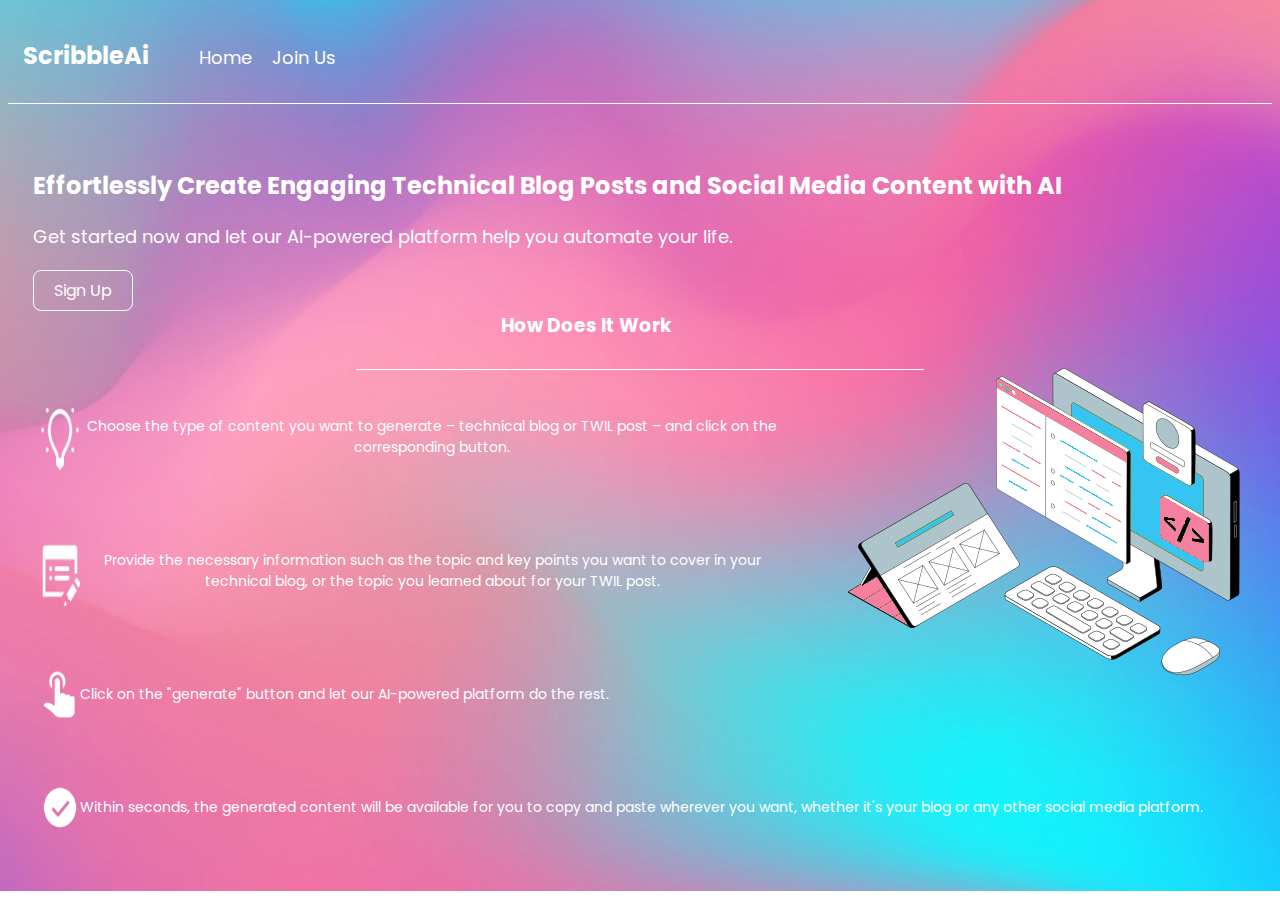
<file: index.html>
<!DOCTYPE html>
<html lang="en">
<head>
    <meta charset="UTF-8">
    
    <meta http-equiv="X-UA-Compatible" content="IE=edge">
    <meta name="viewport" content="width=device-width, initial-scale=1.0">
    <link href="https://cdn.jsdelivr.net/npm/bootstrap@5.0.2/dist/css/bootstrap.min.css" rel="stylesheet" integrity="sha384-EVSTQN3/azprG1Anm3QDgpJLIm9Nao0Yz1ztcQTwFspd3yD65VohhpuuCOmLASjC" crossorigin="anonymous">
    
    <link rel="stylesheet" href="styles.css">
    
    <title>ScribbleAi</title>
    
</head>
    
<body>
    <div class="navbar">
        
        <div class="logo">
            
        <h2><a href="./Home.html">ScribbleAi</a></h2>
        </div>
        
        <div class="nav_items">
            
            <ul>
                <li><a href="./Home.html">Home</a></li>
                
                <li><a href="">Join Us</a></li>
            </ul>
            
        </div>
    </div>
    
    <div class="container-fluid px-5">
        <div class="row">
            <div class="col-12 col-sm-12 col-md-6 col-lg-6">
                <div class="content_computer">
                    <h2>Effortlessly Create Engaging Technical Blog Posts and Social Media Content with AI</h2>
                <p>Get started now and let our AI-powered platform help you automate your life.</p>
                <a href="./SignUp.html">Sign Up</a>
                </div>
            </div>
            <div class="col-12 col-sm-12 col-md-6 col-lg-6">
                <div class="img_computer">
                    <img src="./images/computer.png" class="" alt="">
                </div>
            </div>
        </div>
    </div>
    <div class="works_title">
        <h3>How Does It Work</h3>
    </div>
    <div class="container-fluid mt-3 px-5">
        <div class="row">
            <div class="col-12 col-sm-6 col-md-3">
                <div class="home_cards">
                    <img src="./images/Light On.png" alt="">
                    <p class="mt-3">Choose the type of content you want to generate – technical blog or TWIL post – and click on the corresponding button.</p>
                </div>
            </div>
            <div class="col-12 col-sm-6 col-md-3">
                <div class="home_cards">
                    <img src="./images/Edit Property.png" alt="">
                    <p class="mt-3">Provide the necessary information such as the topic and key points you want to cover in your technical blog, or the topic you learned about for your TWIL post.</p>
                </div>
            </div>
            <div class="col-12 col-sm-6 col-md-3">
                <div class="home_cards">
                    <img src="./images/Natural User Interface 2.png" alt="">
                    <p class="mt-3">Click on the "generate" button and let our AI-powered platform do the rest.</p>
                </div>
            </div>
            <div class="col-12 col-sm-6 col-md-3">
                <div class="home_cards">
                    <img src="./images/Ok.png" alt="">
                    <p class="mt-3">Within seconds, the generated content will be available for you to copy and paste wherever you want, whether it's your blog or any other social media platform.</p>
                </div>
            </div>
        </div>
    </div>
</body>
</html>
</file>
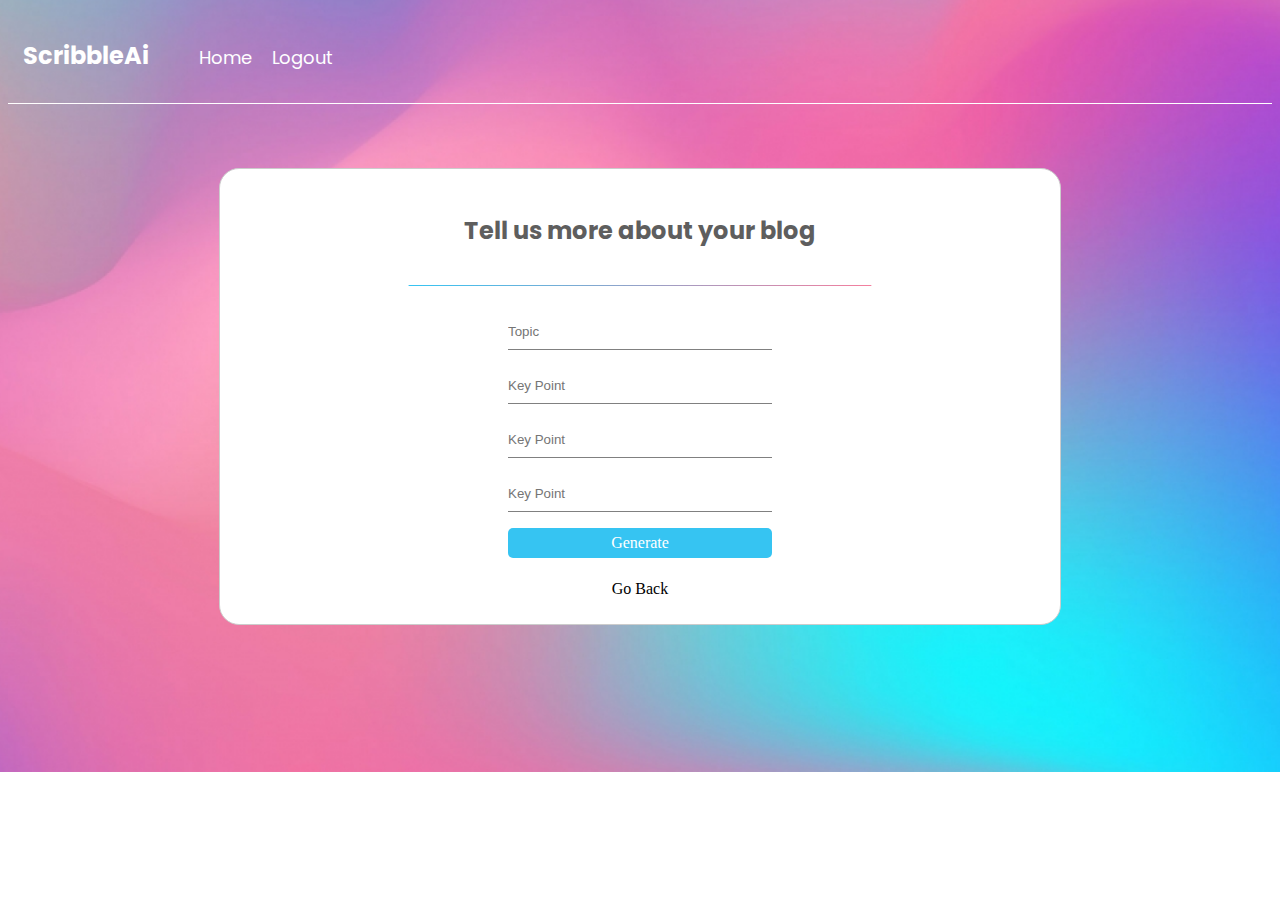
<file: BlogForm.html>
<!DOCTYPE html>
<html lang="en">
  <head>
    <meta charset="UTF-8" />
    <meta http-equiv="X-UA-Compatible" content="IE=edge" />
    <meta name="viewport" content="width=device-width, initial-scale=1.0" />
    <link
      href="https://cdn.jsdelivr.net/npm/bootstrap@5.0.2/dist/css/bootstrap.min.css"
      rel="stylesheet"
      integrity="sha384-EVSTQN3/azprG1Anm3QDgpJLIm9Nao0Yz1ztcQTwFspd3yD65VohhpuuCOmLASjC"
      crossorigin="anonymous"
    />
    <link rel="stylesheet" href="styles.css" />
    
<title>ScribbleAi</title>
  </head>
  <body>
    <div class="navbar">
      <div class="logo">
        <h2><a href="./index.html">ScribbleAi</a></h2>
      </div>

      <div class="nav_items">
        <ul>
          <li><a href="./index.html">Home</a></li>
          <li><a href="./Login.html">Logout</a></li>
        </ul>
      </div>
    </div>

    <div class="blog_form">
      <form>
        <div class="form_title">
          <h3>Tell us more about your blog</h3>
          <img src="./images/Line 5.png" alt="" />
        </div>

        <div class="blog_inputs">
          <input type="text" name="topic" placeholder="Topic" /> <br />
          <br />
          <input type="text" id="topic" name="topic" placeholder="Key Point" />
          <br />
          <br />
          <input type="text" id="topic" name="topic" placeholder="Key Point" />
          <br />
          <br />
          <input type="text" id="topic" name="topic" placeholder="Key Point" />
          <br />

          <a href="./GeneratedBlog.html">Generate</a>
          <a href="./Dashboard.html" class="go_back">Go Back</a>
        </div>
      </form>
    </div>
  </body>
</html>
</file>
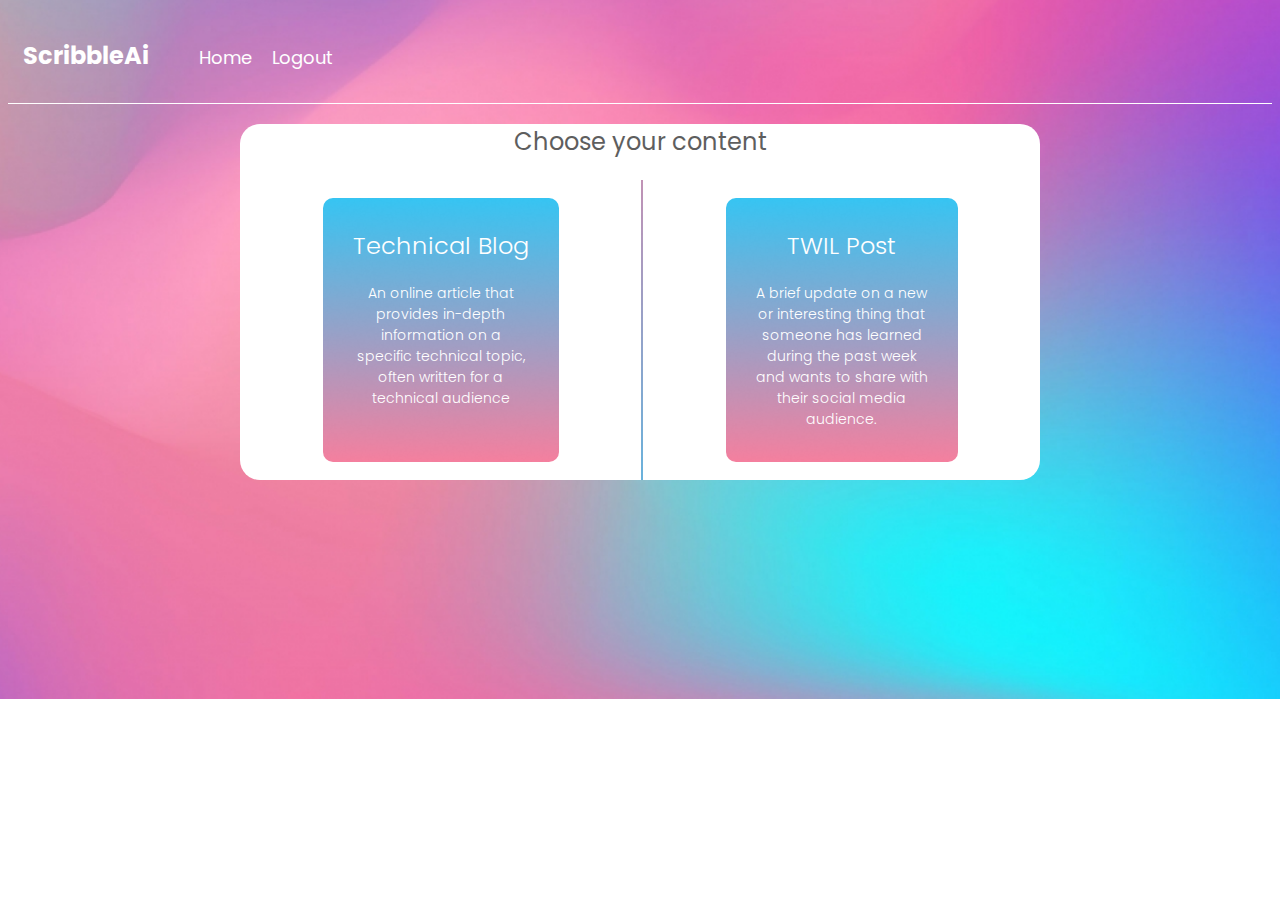
<file: Dashboard.html>
<!DOCTYPE html>
<html lang="en">
  <head>
    <meta charset="UTF-8" />
    <meta http-equiv="X-UA-Compatible" content="IE=edge" />
    <meta name="viewport" content="width=device-width, initial-scale=1.0" />
    <link
     
 href="https://cdn.jsdelivr.net/npm/bootstrap@5.0.2/dist/css/bootstrap.min.css"
      rel="stylesheet"
      integrity="sha384-EVSTQN3/azprG1Anm3QDgpJLIm9Nao0Yz1ztcQTwFspd3yD65VohhpuuCOmLASjC"
      crossorigin="anonymous"
    />
    <link rel="stylesheet" href="styles.css" />
    <title>ScribbleAi</title>
  </head>
  <body>
    <div class="navbar">
      <div class="logo">
        <h2><a href="./Home.html">ScribbleAi</a></h2>
      </div>
      <div class="nav_items">
        <ul>
          <li><a href="./Home.html">Home</a></li>
          <li><a href="./Login.html">Logout</a></li>
        </ul>
      </div>
    </div>

    <section class="bakground py-5">
      <div class="choose__all">
        <h2 class="choose__title pt-4">Choose your content</h2>
        <div class="choose_content py-5">
          <a href="./BlogForm.html">
            <div class="left__choose">
              <div class="left__choose-content">
                <h2 class="choose__content-title my-4">Technical Blog</h2>
                <p class="choose__content-para">
                  An online article that <br />
                  provides in-depth <br />
                  information on a <br />
                  specific technical topic, <br />
                  often written for a <br />
                  technical audience
                </p>
              </div>
            </div>
          </a>
          <div class="choose__border"></div>
          <a href="./TwilForm.html">
            <div class="right__choose">
              <div class="right__choose-content">
                <h2 class="choose__content-title my-4">TWIL Post</h2>
                <p class="choose__content-para">
                  A brief update on a new <br />
                  or interesting thing that <br />
                  someone has learned <br />
                  during the past week <br />
                  and wants to share with <br />
                  their social media <br />
                  audience.
                </p>
              </div>
            </div>
          </a>
        </div>
      </div>
    </section>
  </body>
</html>
</file>
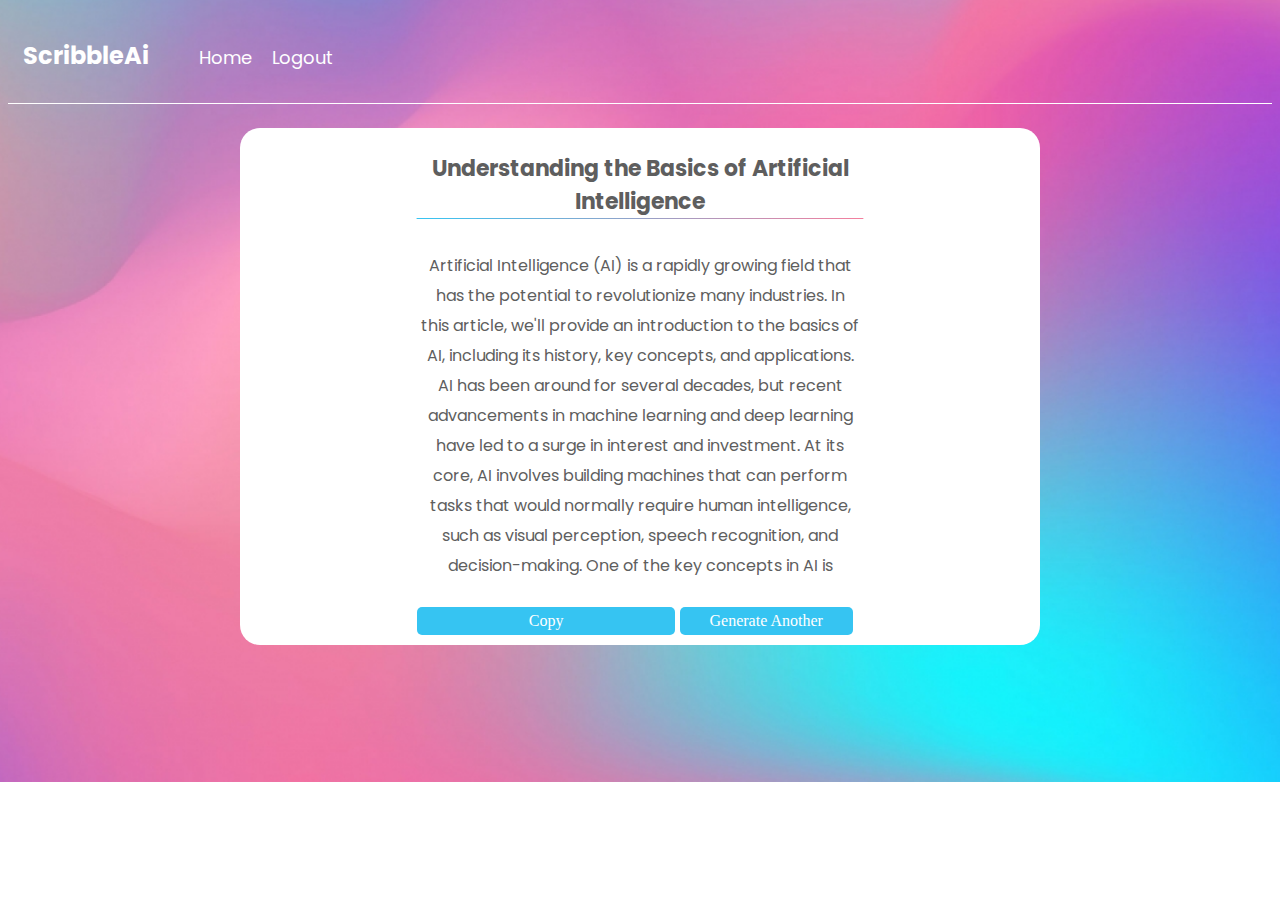
<file: GeneratedBlog.html>
<!DOCTYPE html>
<html lang="en">
  <head>
    <meta charset="UTF-8" />
    <meta http-equiv="X-UA-Compatible" content="IE=edge" />
    <meta name="viewport" content="width=device-width, initial-scale=1.0" />
    <link
      href="https://cdn.jsdelivr.net/npm/bootstrap@5.0.2/dist/css/bootstrap.min.css"
      rel="stylesheet"
      integrity="sha384-EVSTQN3/azprG1Anm3QDgpJLIm9Nao0Yz1ztcQTwFspd3yD65VohhpuuCOmLASjC"
      crossorigin="anonymous"
    />
    <link rel="stylesheet" href="styles.css" />
    <title>ScribbleAi</title>
  </head>
  <body>
    <div class="navbar">
      <div class="logo">
        <h2><a href="./Home.html">ScribbleAi</a></h2>
      </div>
      <div class="nav_items">
        <ul>
          <li><a href="./Home.html">Home</a></li>
          <li><a href="./Login.html">Logout</a></li>
        </ul>
      </div>
    </div>
    <div class="generated_blog">
      <div class="generated_blog">
        <h4>Understanding the Basics of Artificial Intelligence</h4>
        <img src="./images/Line 5.png" class="mt-3" alt="" />
      </div>
      <div class="generated_blog_content">
        <p>
          Artificial Intelligence (AI) is a rapidly growing field that has the
          potential to revolutionize many industries. In this article, we'll
          provide an introduction to the basics of AI, including its history,
          key concepts, and applications. AI has been around for several
          decades, but recent advancements in machine learning and deep learning
          have led to a surge in interest and investment. At its core, AI
          involves building machines that can perform tasks that would normally
          require human intelligence, such as visual perception, speech
          recognition, and decision-making. One of the key concepts in AI is
          machine learning, which involves training algorithms to learn from
          data and make predictions or decisions. Deep learning is a type of
          machine learning that involves using neural networks to learn
          hierarchical representations of data. AI has many applications across
          industries, from healthcare and finance to manufacturing and
          transportation. For example, AI can be used to analyze medical images
          and assist in diagnosis, predict financial market trends, optimize
          production processes, and enhance self-driving cars. As with any new
          technology, AI also raises ethical and societal concerns. These
          include issues related to bias in algorithmic decision-making, job
          displacement, and privacy. As AI continues to evolve, it's important
          to consider the potential impact on society and take steps to address
          these concerns. In conclusion, AI is a rapidly evolving field with
          many exciting possibilities and some important challenges.
          Understanding the basics of AI is a critical first step in exploring
          its potential and ensuring that it's developed and used in a
          responsible and beneficial way.
        </p>
      </div>
      <div class="gene_blog_btn">
        <a href="" class="copy_btn">Copy</a>
        <a href="">Generate Another</a>
      </div>
    </div>
  </body>
</html>
</file>
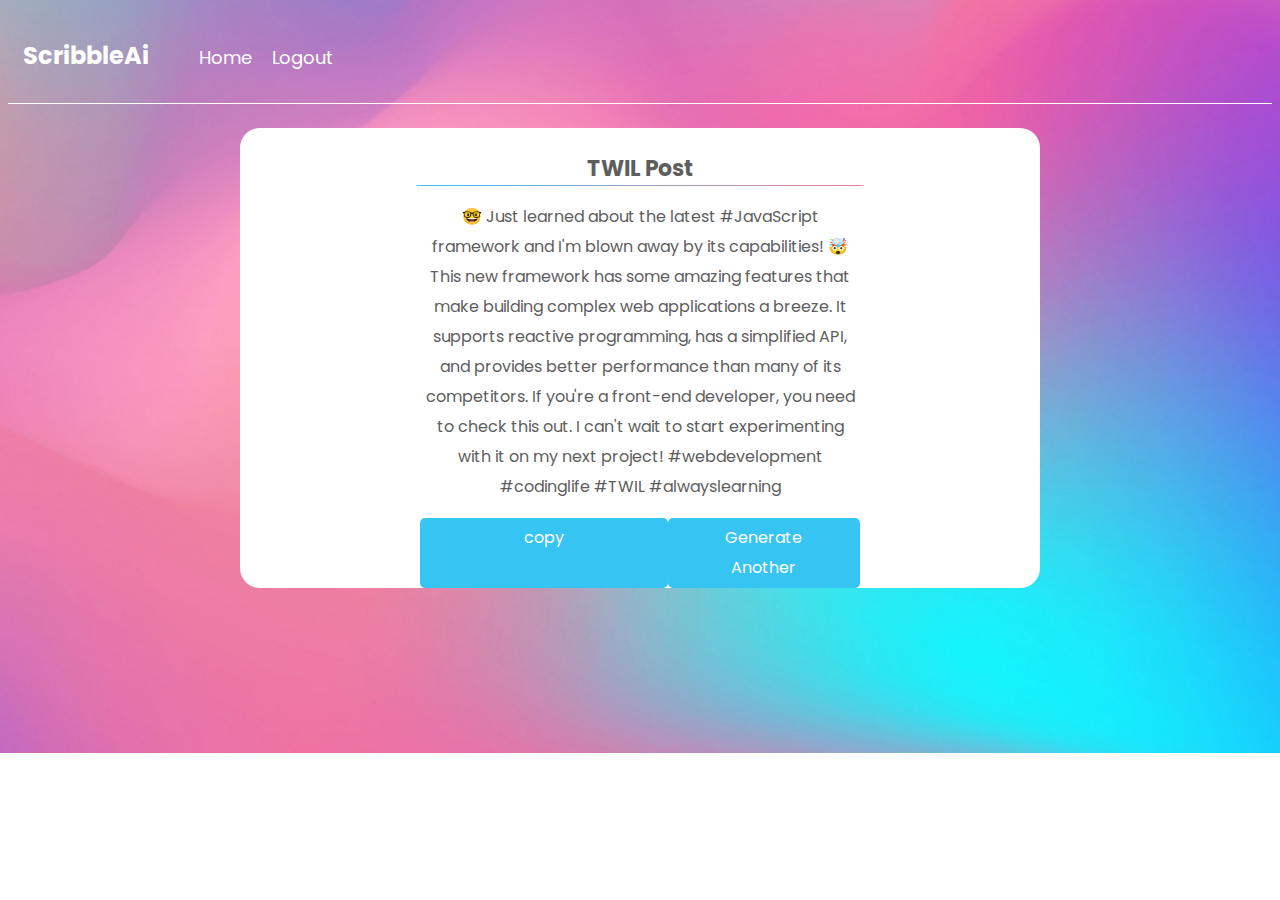
<file: GeneratedTwil.html>
<!DOCTYPE html>
<html lang="en">
  <head>
    <meta charset="UTF-8" />
    <meta http-equiv="X-UA-Compatible" content="IE=edge" />
    
    <meta name="viewport" content="width=device-width, initial-scale=1.0" />
    <link
      href="https://cdn.jsdelivr.net/npm/bootstrap@5.0.2/dist/css/bootstrap.min.css"
      rel="stylesheet"
      integrity="sha384-EVSTQN3/azprG1Anm3QDgpJLIm9Nao0Yz1ztcQTwFspd3yD65VohhpuuCOmLASjC"
      crossorigin="anonymous"
    />
    <link rel="stylesheet" href="styles.css" />
    <title>ScribbleAi</title>
  </head>

  <body>
    <div class="navbar">
      <div class="logo">
        <h2><a href="./Home.html">ScribbleAi</a></h2>
      </div>
      <div class="nav_items">
        <ul>
          <li><a href="./Home.html">Home</a></li>
          <li><a href="./Login.html">Logout</a></li>
        </ul>
      </div>
    </div>
    <div class="generated_twil py-3">
      <div class="generated_twil">
        <h4>TWIL Post</h4>
        <img src="./images/Line 5.png" class="mt-3" alt="" />
      </div>
      <div class="generated_twil_content">
        <p class="mt-3">
          🤓 Just learned about the latest #JavaScript framework and I'm blown
          away by its capabilities! 🤯 This new framework has some amazing
          features that make building complex web applications a breeze. It
          supports reactive programming, has a simplified API, and provides
          better performance than many of its competitors. If you're a front-end
          developer, you need to check this out. I can't wait to start
          experimenting with it on my next project! #webdevelopment #codinglife
          #TWIL #alwayslearning
        </p>
        <div class="gene_twil_btn">
          <a href="" class="twil_copy_btn">copy</a>
          <a href="">Generate Another</a>
        </div>
      </div>
    </div>
  </body>
</html>
</file>
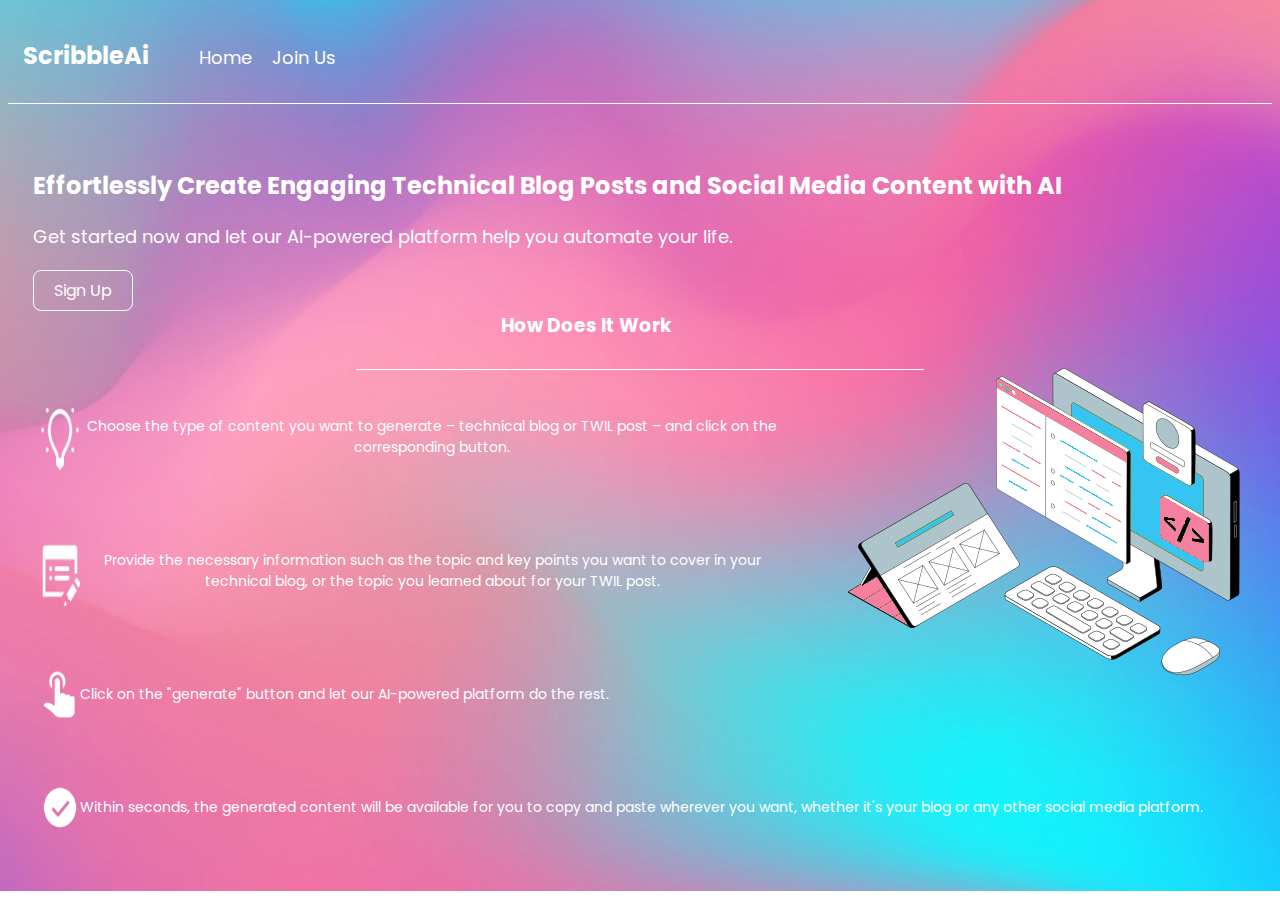
<file: Home.html>
<!DOCTYPE html>
<html lang="en">
<head>
    <meta charset="UTF-8">
    <meta http-equiv="X-UA-Compatible" content="IE=edge">
    
    <meta name="viewport" content="width=device-width, initial-scale=1.0">
    <link href="https://cdn.jsdelivr.net/npm/bootstrap@5.0.2/dist/css/bootstrap.min.css" rel="stylesheet" integrity="sha384-EVSTQN3/azprG1Anm3QDgpJLIm9Nao0Yz1ztcQTwFspd3yD65VohhpuuCOmLASjC" crossorigin="anonymous">
    <link rel="stylesheet" href="styles.css">
    <title>ScribbleAi</title>
</head>
    
<body>
    <div class="navbar">
        <div class="logo">
        <h2><a href="./Home.html">ScribbleAi</a></h2>
        </div>

        <div class="nav_items">
            <ul>
                <li><a href="./Home.html">Home</a></li>
                <li><a href="">Join Us</a></li>
            </ul>
        </div>
    </div>

    <div class="container-fluid px-5">
        <div class="row">
            <div class="col-12 col-sm-12 col-md-6 col-lg-6">
                <div class="content_computer">
                    
                    <h2>Effortlessly Create Engaging Technical Blog Posts and Social Media Content with AI</h2>
                <p>Get started now and let our AI-powered platform help you automate your life.</p>
                <a href="./SignUp.html">Sign Up</a>
                </div>
            </div>
            <div class="col-12 col-sm-12 col-md-6 col-lg-6">
                <div class="img_computer">
                    <img src="./images/computer.png" class="" alt="">
                </div>
            </div>
        </div>
    </div>

    <div class="works_title">
        <h3>How Does It Work</h3>
    </div>

    <div class="container-fluid mt-3 px-5">
        <div class="row">
            <div class="col-12 col-sm-6 col-md-3">
                <div class="home_cards">
                    <img src="./images/Light On.png" alt="">
                    <p class="mt-3">Choose the type of content you want to generate – technical blog or TWIL post – and click on the corresponding button.</p>
                </div>
            </div>
            <div class="col-12 col-sm-6 col-md-3">
                <div class="home_cards">
                    <img src="./images/Edit Property.png" alt="">
                    <p class="mt-3">Provide the necessary information such as the topic and key points you want to cover in your technical blog, or the topic you learned about for your TWIL post.</p>
                </div>
            </div>
            <div class="col-12 col-sm-6 col-md-3">
                <div class="home_cards">
                    <img src="./images/Natural User Interface 2.png" alt="">
                    <p class="mt-3">Click on the "generate" button and let our AI-powered platform do the rest.</p>
                </div>
            </div>
            <div class="col-12 col-sm-6 col-md-3">
                <div class="home_cards">
                    <img src="./images/Ok.png" alt="">
                    <p class="mt-3">Within seconds, the generated content will be available for you to copy and paste wherever you want, whether it's your blog or any other social media platform.</p>
                </div>
            </div>
        </div>
    </div>
</body>
</html>
</file>
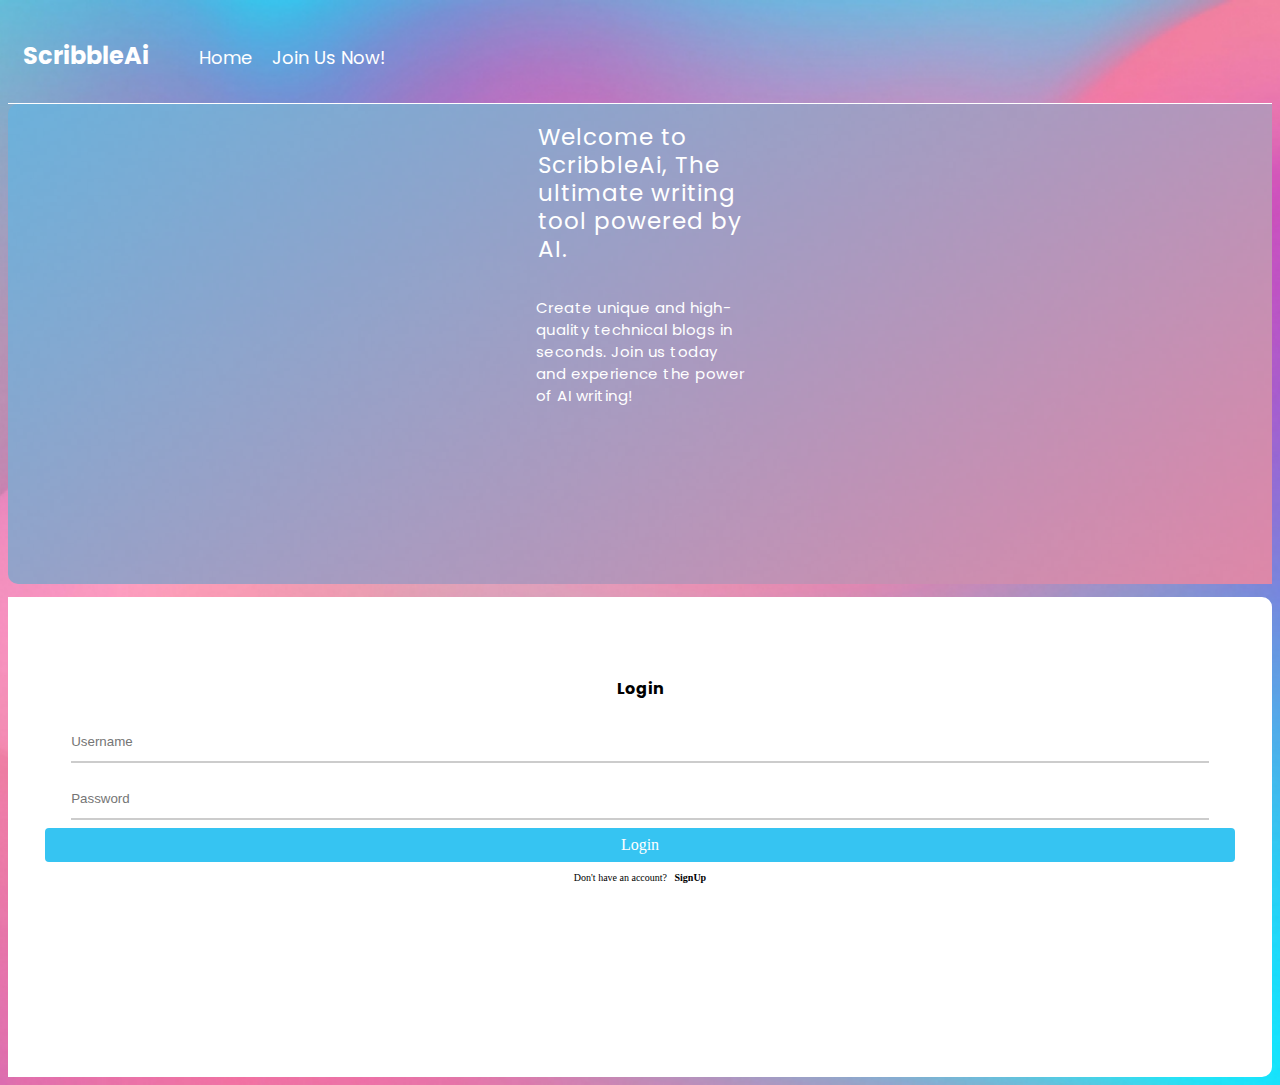
<file: Login.html>
<!DOCTYPE html>
<html lang="en">
  <head>
    
    <meta charset="UTF-8" />
    
    <meta http-equiv="X-UA-Compatible" content="IE=edge" />
    
    <meta name="viewport" content="width=device-width, initial-scale=1.0" />
    <link
     
 href="https://cdn.jsdelivr.net/npm/bootstrap@5.0.2/dist/css/bootstrap.min.css"

      
      rel="stylesheet"
      
      integrity="sha384-EVSTQN3/azprG1Anm3QDgpJLIm9Nao0Yz1ztcQTwFspd3yD65VohhpuuCOmLASjC"
      
      crossorigin="anonymous"
    />
    <link rel="stylesheet" href="styles.css" />
    
    <title>ScribbleAi</title>
  </head>
  <body>
    <div class="navbar">
      
      <div class="logo">
        <h2><a href="./Home.html">ScribbleAi</a></h2>
        
      </div>

      <div class="nav_items">
        <ul>
          <li><a href="./Home.html">Home</a></li>
          <li><a href="#">Join Us Now!</a></li>
        </ul>
      </div>
    </div>
    <section class="bakground">
      <div class="container">
        <div class="row d-flex justify-content-center align-items-center py-1">
          <div class="col-8 col-sm-8 col-md-4 col-lg-3 sign__back my-5">
            <div class="sign__text mt-5">
              <h2 class="sign__title mt-5">
                Welcome to <br />
                ScribbleAi, The <br />
                ultimate writing <br />
                tool powered by <br />
                AI.
              </h2>
              <p class="sign__para">
                Create unique and high- <br />quality technical blogs in <br />
                seconds. Join us today <br />
                and experience the power <br />
                of AI writing!
              </p>
            </div>
          </div>

          <div
            class="col-8 col-sm-8 col-md-4 col-lg-3 sign__form my-5"
            style="background-color: #fff"
          >
            <h2 class="Create__title Create__title1 mt-5">Login</h2>
            <form>
              <input
                type="text"
                id="username"
                name="username"
                placeholder="Username"
              />

              <input
                type="password"
                id="password"
                name="password"
                placeholder="Password"
              />

              <a href="./Dashboard.html" class="signIn_btn mt-3">Login</a>
              <p class="sign__login my-3">
                Don't have an account?<a href="./SignUp.html"
                  ><b> &nbsp; SignUp</b></a
                >
              </p>
            </form>
          </div>
        </div>
      </div>
    </section>
  </body>
</html>
</file>
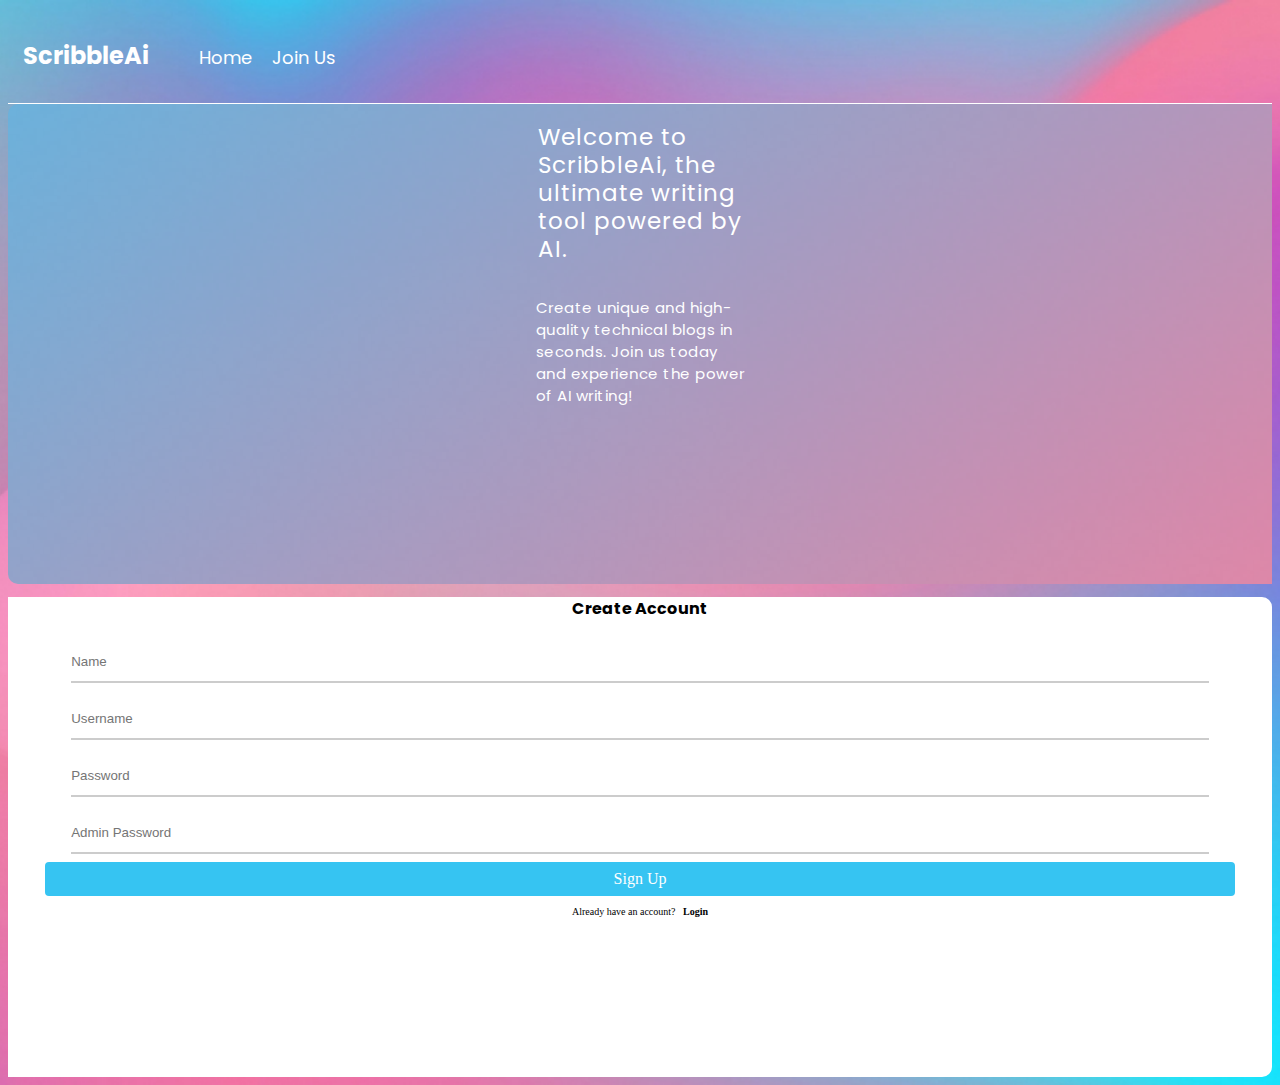
<file: SignUp.html>
<!DOCTYPE html>
<html lang="en">
  <head>
    <meta charset="UTF-8" />
    <meta http-equiv="X-UA-Compatible" content="IE=edge" />
    
    <meta name="viewport" content="width=device-width, initial-scale=1.0" />
    <link
      href="https://cdn.jsdelivr.net/npm/bootstrap@5.0.2/dist/css/bootstrap.min.css"
      rel="stylesheet"
      
      integrity="sha384-EVSTQN3/azprG1Anm3QDgpJLIm9Nao0Yz1ztcQTwFspd3yD65VohhpuuCOmLASjC"
      crossorigin="anonymous"
    />
    <link rel="stylesheet" href="styles.css" />
    <title>ScribbleAi</title>
  </head>
  
  <body>
    
    <div class="navbar">
      <div class="logo">
        <h2><a href="./Home.html">ScribbleAi</a></h2>
      </div>

      <div class="nav_items">
        <ul>
          <li><a href="./Home.html">Home</a></li>
          <li><a href="#">Join Us</a></li>
        </ul>
      </div>
    </div>

    <section class="bakground">
      <div class="container">
        <div class="row d-flex justify-content-center align-items-center">
          <div class="col-8 col-sm-8 col-md-4 col-lg-3 sign__back my-5">
            <div class="sign__text mt-5">
              <h2 class="sign__title mt-5">
                Welcome to <br />
                ScribbleAi, the <br />
                ultimate writing <br />
                tool powered by <br />
                AI.
              </h2>
              <p class="sign__para">
                Create unique and high- <br />quality technical blogs in <br />
                seconds. Join us today <br />
                and experience the power <br />
                of AI writing!
              </p>
            </div>
          </div>

          <div
            class="col-8 col-sm-8 col-md-4 col-lg-3 sign__form my-5"
            style="background-color: #fff"
          >
            <h2 class="Create__title mt-5">Create Account</h2>
            <form>
              <input type="text" id="name" name="name" placeholder="Name" />

              <input
                type="text"
                id="username"
                name="username"
                placeholder="Username"
              />

              <input
                type="password"
                id="password"
                name="password"
                placeholder="Password"
              />

              <input
                type="password"
                id="admin-password"
                name="admin-password"
                placeholder="Admin Password"
              />

              <a href="./Login.html" class="signIn_btn mt-3">Sign Up</a>
              <p class="sign__login my-3">
                Already have an account?<a href="./Login.html"
                  ><b> &nbsp; Login</b></a
                >
              </p>
            </form>
          </div>
        </div>
      </div>
    </section>
  </body>
</html>
</file>
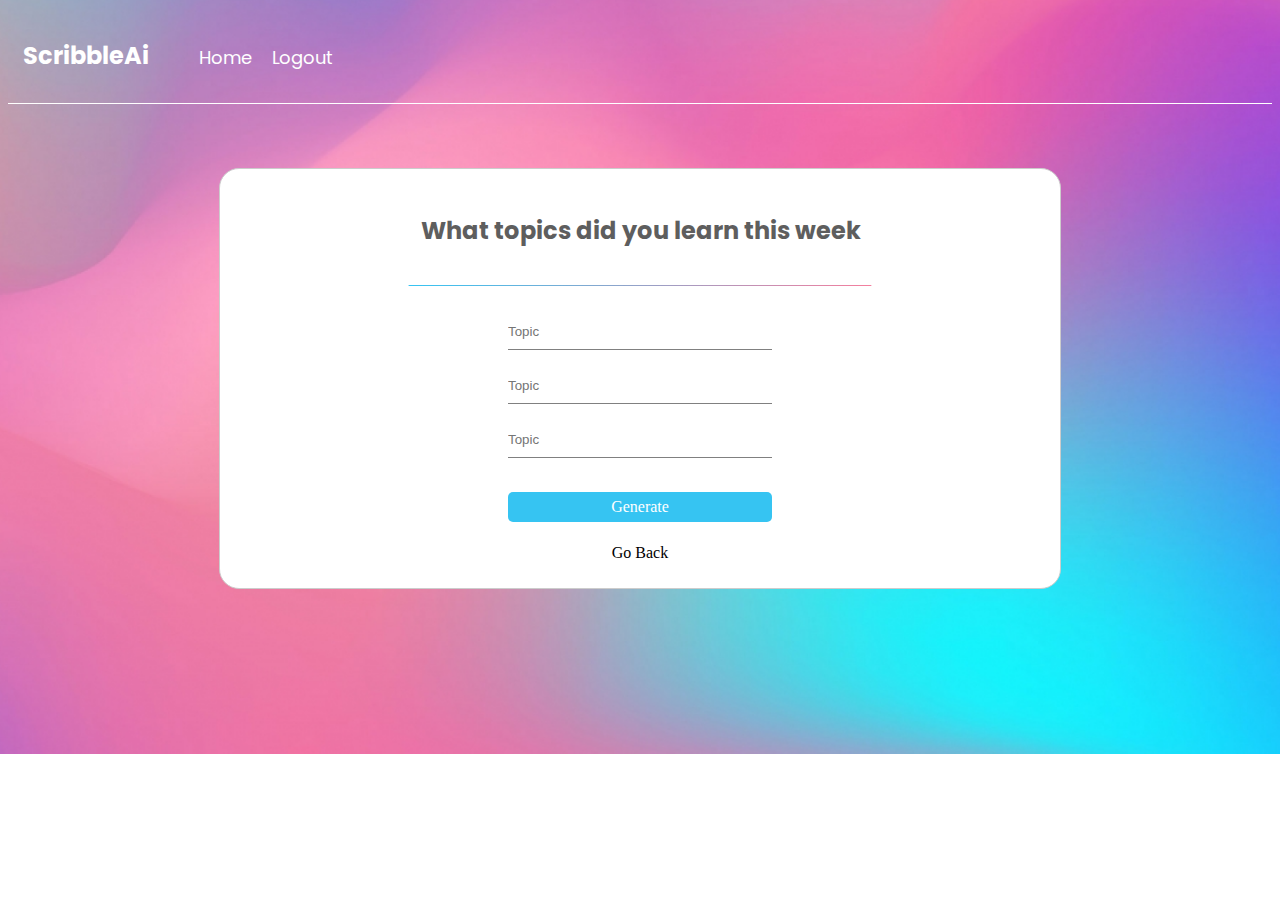
<file: TwilForm.html>
<!DOCTYPE html>
<html lang="en">
  <head>
    <meta charset="UTF-8" />
    <meta http-equiv="X-UA-Compatible" content="IE=edge" />
    <meta name="viewport" content="width=device-width, initial-scale=1.0" />
    <link
      href="https://cdn.jsdelivr.net/npm/bootstrap@5.0.2/dist/css/bootstrap.min.css"
      rel="stylesheet"
      integrity="sha384-EVSTQN3/azprG1Anm3QDgpJLIm9Nao0Yz1ztcQTwFspd3yD65VohhpuuCOmLASjC"
      crossorigin="anonymous"
    />
    <link rel="stylesheet" href="styles.css" />
    
    <title>ScribbleAi</title>
  </head>
  <body>
    <div class="navbar">
      <div class="logo">
        <h2><a href="./Home.html">ScribbleAi</a></h2>
      </div>
      <div class="nav_items">
        <ul>
          <li><a href="./Home.html">Home</a></li>
          <li><a href="./Login.html">Logout</a></li>
        </ul>
      </div>
    </div>
    <div class="blog_form">
      <form>
        <div class="form_title">
          <h3>What topics did you learn this week</h3>
          <img src="./images/Line 5.png" alt="" />
        </div>
        
        <div class="blog_inputs">
          <input type="text" name="topic" placeholder="Topic" /> <br />
          <br />
          <input type="text" name="topic" placeholder="Topic" /> <br />
          <br />
          <input type="text" name="topic" placeholder="Topic" /> <br />
          <br />
          <a href="./GeneratedTwil.html">Generate</a>
          <a href="./Dashboard.html" class="go_back">Go Back</a>
        </div>
      </form>
    </div>
  </body>
</html>
</file>
<file: styles.css>
@import url("https://fonts.googleapis.com/css2?family=Manrope&family=Poppins&display=swap");
body {
  
  background-image: url("./images/background\ 1.png");
  
  background-position: center;
  background-repeat: no-repeat;
  background-size: cover;  

  
}

/* navbar stylings */
.navbar {
  
  display: flex;
  
  color: #fff;
  padding: 10px 15px;
  
  border-bottom: 1px solid #fff;
}
.logo a {
  
  color: #fff;
}

.logo h2 {
  
  font-family: "Poppins", sans-serif;
}

.nav_items ul {
  display: flex;
  
}
.nav_items ul li {
  list-style-type: none;
  padding-top: 10px;
  
}

.nav_items ul li a {
  font-family: "Poppins", sans-serif;
  
  padding: 0px 10px;
  
  color: #fff;
  font-size: 18px;
  text-decoration: none;
}

/* navbar stylings end */
/* hero section stylings */
.content_computer {
  margin-top: 4rem;
  
  font-family: "Poppins", sans-serif;
  padding: 0px 25px;
}

.content_computer h2 {
  font-family: "Poppins", sans-serif;
  color: #fff;
  font-size: 36px
  
  line-height: 53px;
  
}

.content_computer p {
  color: #fff;
  font-size: 18px;
  margin-top: 10px;
  /* font-family: 'Poppins', sans-serif; */
}

.content_computer a {
  text-decoration: none;
  border: 1px solid #fff;
  color: #fff;
  position: relative;
  top: 10px;
  padding: 8px 20px;
  border-radius: 8px;
}

.img_computer img {
  float: right;
  
}

.works_title {
  color: #fff;
  font-family: "Poppins", sans-serif;
  padding-bottom: 10px;
  width: 45%;
  border-bottom: 1px solid #fff;
  text-align: center;
  margin: 0 auto;
}

.home_cards {
  color: #fff;
  font-family: "Poppins", sans-serif;
  padding: 2rem;
  font-size: 14px;
  text-align: center;
  display: flex;
}

.home_cards img {
  width: 40px;
}
/* Sign Up page stylings */

.sign__text{
    font-family: 'Poppins';
    display: flex;
    flex-direction: column;
    align-items: center;
}

.sign__back{
    background-image: url('./images/sign.png');
    height: 30rem;
    background-position: center;
    background-repeat: no-repeat;
    background-size: cover;
    border-top-left-radius: 10px;
    border-bottom-left-radius: 10px;
}

.sign__form{
    height: 30rem;
    border-top-right-radius: 10px;
    border-bottom-right-radius: 10px;
}

.sign__title{
    color: #fff;
    font-size: 23px;
    line-height: 28px;
    letter-spacing: 1px;
    font-family: 'Poppins';
    font-style: normal;
    font-weight: 400;    
}

.sign__para{
    color: #fff;
    font-family: 'Poppins';
    font-style: normal;
    font-weight: 400;
    font-size: 15px;
    letter-spacing: 0.5px;
    line-height: 22px;
}

.sign__login a{
    text-decoration: none !important;
    color: black !important;
}
.sign__login{
    font-size: 10px;
    text-align: center;
}

.Create__title{
    font-family: 'Poppins';
    text-align: center;
    font-size: 16px;
    line-height: 24px;
}

.sign__form form {
    display: flex;
    flex-direction: column;
    align-items: center;
}

.sign__form input {
    border-bottom: 2px solid black;
    width: 90%;
    margin: 0 auto;
    display: block;
}

.sign__form input:focus {
    outline: none;
  }
  .sign__form input[type=text], input[type=password], select {
    padding: 12px 0px;
    margin: 8px 0;
    box-sizing: border-box;
    border: none;
    border-bottom: 2px solid #ccc;
}
.signIn_btn {
    background-color: #36C4F2;
    color: white;
    padding: 8px 20px;
    text-decoration: none;
    margin-top: 20px;
    width: 91%;
    margin: 0px auto;
    text-align: center;
    border: none;
    border-radius: 4px;
    cursor: pointer;
}

/* Sign Up page stylings end */
/* dashboard page stylings */
.Create__title1{
    padding-top: 5rem !important;
}

/* choose */
.choose_content{
    display: flex;
    justify-content: space-evenly;
    align-items: center;
    flex-wrap: wrap;
}
.choose__title{
    font-family: 'Poppins';
    text-align: center;
    color: #5E5E5E;
    font-style: normal;
    font-weight: 400;
    font-size: 24px;
    line-height: 36px;  
}
.choose__all{
    width: 80%;
    background-color: #fff;
   max-width: 800px;
   margin-left: auto;
   margin-right: auto;
   text-align: center;
   border-radius: 20px;
}

.left__choose{
    background-image: url('./images/choose.png');
    height: 244px;
    border-radius: 10px;
    color: #fff;
    padding: 10px 30px;
    margin-left: auto;
    margin-right: auto;
    background-position: center;
    background-repeat: no-repeat;
    background-size: cover;
}
a {
    text-decoration: none   ;
}
.right__choose{
    background-image: url('./images/choose.png');
    height: 244px;
    border-radius: 10px;
    color: #fff;
    padding: 10px 30px ;
    margin-left: auto;
    margin-right: auto;
    background-position: center;
    background-repeat: no-repeat;
    background-size: cover;
}
.choose__content-title{
    font-family: 'Poppins';
    font-weight: 300;
font-size: 24px;
line-height: 36px;
}
.choose__content-para{
    font-family: 'Poppins';
    font-weight: 300;
font-size: 14px;
line-height: 21px;
}

.choose__border{
    background-image: url('./images/line.png');
    background-position: center;
    background-size: cover;
    width: 2px;
    height: 300px;
}

@media screen and (max-width: 768px) {
    .sign__form{
        border-radius: 10px !important;
        
    }
    .sign__back{
        border-radius: 10px !important;
        margin-bottom: 0px !important;
    }
  }

/* dashboard styling ends */
/* Blog form page stylings */

.blog_form {
  display: flex;
  justify-content: center;
}

.blog_form form {
  width: 80%;
  background-color: #fff;
  margin-top: 4rem;
  max-width: 800px;
  border-radius: 20px;
  /* text-align: center; */
  padding: 20px;
  border: 1px solid #ccc;
}
.form_title {
  width: 58%;
  color: #5e5e5e;
  margin: 0 auto;
  text-align: center;
}
.form_title img {
    width: 100%;
}
.form_title h3 {
  font-size: 24px;
  font-family: "Poppins", sans-serif;
}

.blog_inputs {
  width: 33%;
  margin-top: 1.5rem !important;
  text-align: center;
  margin: 0 auto;
}
.blog_inputs input {
  border: none;
  width: 100%;
  border-bottom: 1px solid grey;
  padding: 10px 0px;
}
.blog_inputs input:focus {
  outline: none;
}
.blog_inputs a {
  text-decoration: none;
  color: #fff;
  margin-top: 1rem;
  display: flex;
  padding: 6px 0px;
  border-radius: 5px;
  justify-content: center;
  background-color: #36c4f2;
}
.go_back {
  background-color: #fff !important;
  color: #000000 !important;
}

/* Generated blog page stylings */
.generated_blog {
  width: 80%;
  max-width: 800px;
  /* height: 600px; */
  margin: 0 auto;
  border-radius: 20px;
  margin-top: 1.5rem;
  display: flex;
  flex-direction: column;
  justify-content: center;
  background-color: #fff;
}
.generated_blog img {
    width: 70%;
    margin: 0 auto;
}
.generated_blog h4 {
  font-size: 22px;
  width: 80%;
  text-align: center;
  margin: 0 auto;
  font-family: "Poppins", sans-serif;
  color: #5e5e5e;
}
.generated_blog_content {
  width: 55%;
  margin-top: 1rem !important;
  margin-bottom:1.4rem !important;
  height: 350px;
  padding: 0px 10px;
  overflow: hidden;
  overflow-y: scroll;
  font-family: "Poppins", sans-serif;
  text-align: center;
  color: #5e5e5e;
  font-size: 16px;
  line-height: 30px;
  margin: 0 auto;
}
.generated_blog_content::-webkit-scrollbar {
    width: 4px;
  }
  
  .generated_blog_content::-webkit-scrollbar-track {
    background: #ccc;
  }
  .generated_blog_content::-webkit-scrollbar-thumb {
    background-image: linear-gradient(#F47F9E, #36C4F2);
    border-radius: 6px;
    /* border: 2px solid #ccc; */
  }
.gene_blog_btn {
  margin: 0 auto;
  display: flex;
  width: 55%;
  margin-bottom: 10px;
  padding-right: 10px;
    text-align: center;
  justify-content: space-around;
}
.gene_blog_btn a {
    border: none;
    background-color: #36c4f2;
    color: #fff;
    padding: 5px 30px;
    text-decoration: none;
    border-radius: 5px;
  }
  .copy_btn {
      width: 45%;
  }
/* Generated twil page stylings */
.generated_twil {
  width: 80%;
  max-width: 800px;
  margin: 0 auto;
  border-radius: 20px;
  margin-top: 1.5rem;
  display: flex;
  flex-direction: column;
  justify-content: center;
  background-color: #fff;
}
.generated_twil img {
    width: 70%;
    margin: 0 auto;
}
.generated_twil h4 {
  font-size: 22px;
  width: 80%;
  text-align: center;
  margin: 0 auto;
  font-family: "Poppins", sans-serif;
  color: #5e5e5e;
}
.generated_twil_content {
  width: 55%;
  font-family: "Poppins", sans-serif;
  text-align: center;
  color: #5e5e5e;
  font-size: 16px;
  line-height: 30px;
  margin: 0 auto;
}
.gene_twil_btn {
    margin: 0 auto;
    display: flex;
    justify-content: space-between;
  }
.gene_twil_btn a {
      border: none;
      background-color: #36c4f2;
      color: #fff;
      padding: 5px 30px;
      text-decoration: none;
      border-radius: 5px;
    }
    .twil_copy_btn {
        width: 47%;
    }
@media screen and (max-width: 768px) {
    .img_computer {
      display: flex;
      justify-content: center;
    }
    .form_title {
      width: 100% !important;
    }
    .blog_inputs {
      width: 100% !important;
    }
    .blog_form form {
      margin-bottom: 3rem;
    }
    .generated_twil_content {
        width: 80%;
    }
    .generated_blog_content {
        width: 80%;
    }
    .generated_blog {
        margin-bottom: 3rem;
    }
    .copy_btn {
        margin-right: 1rem;
        padding-top: 13px !important;
    }
    .twil_copy_btn {
        margin-right: 1rem;
        padding-top: 13px !important;
    }
  }
  h1 h2 h3 h4 h5 p button a span {
  font-family: "Poppins", sans-serif;
  }
</file>
